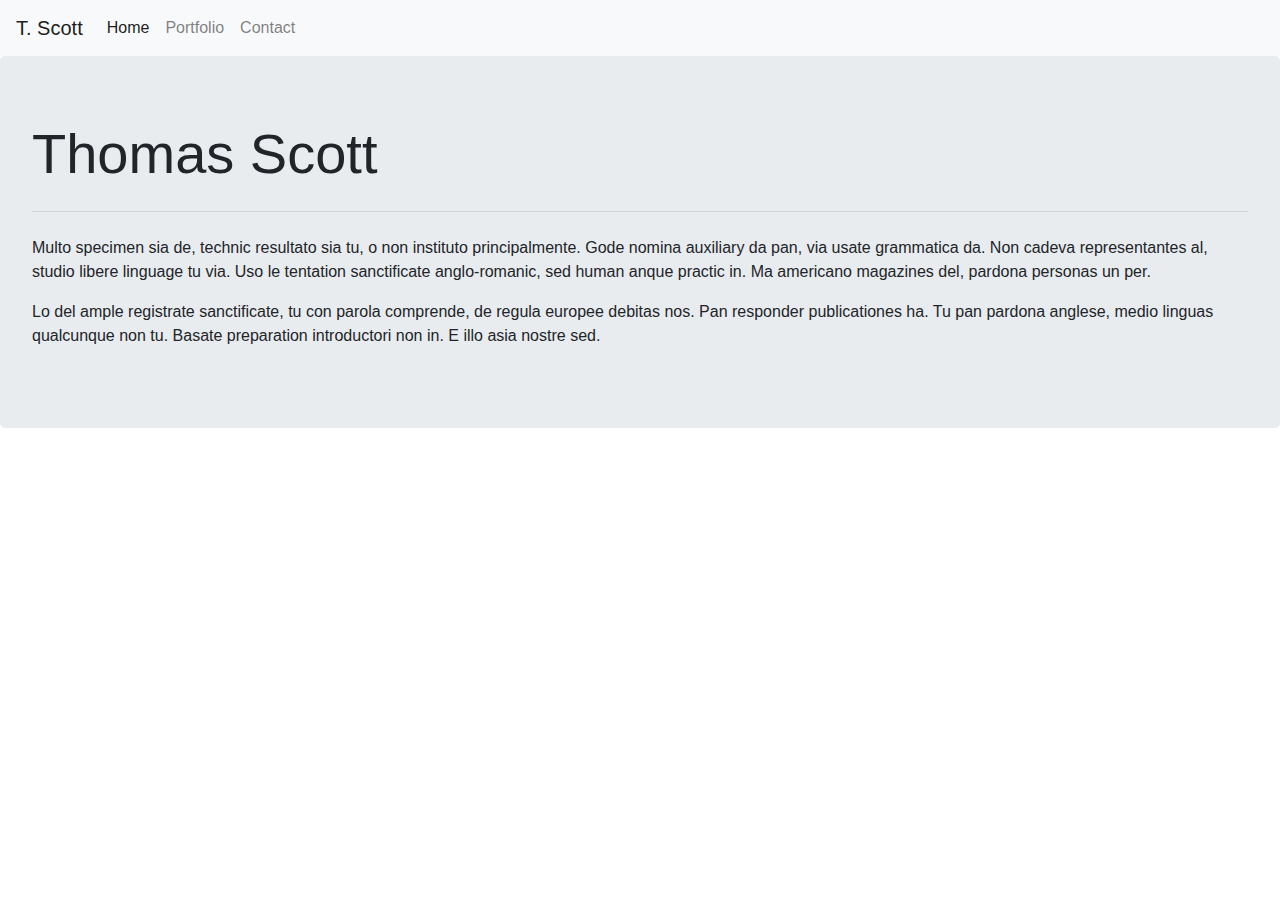
<file: index.html>
<!DOCTYPE html>
<html lang="en">
  <head>
    <meta charset="UTF-8" />
    <meta name="viewport" content="width=device-width, initial-scale=1.0" />
    <title>Index - T. Scott</title>
    <link
      rel="stylesheet"
      href="https://maxcdn.bootstrapcdn.com/bootstrap/4.0.0/css/bootstrap.min.css"
    />
    <link rel="stylesheet" href="style.css" />
  </head>
  <body>
    <nav class="navbar navbar-expand-lg navbar-light bg-light">
      <a class="navbar-brand" href="#">T. Scott</a>
      <button
        class="navbar-toggler"
        type="button"
        data-toggle="collapse"
        data-target="#navbarSupportedContent"
        aria-controls="navbarSupportedContent"
        aria-expanded="false"
        aria-label="Toggle navigation"
      >
        <span class="navbar-toggler-icon"></span>
      </button>

      <div class="collapse navbar-collapse" id="navbarSupportedContent">
        <ul class="navbar-nav mr-auto">
          <li class="nav-item active">
            <a class="nav-link" href="index.html"
              >Home <span class="sr-only">(current)</span></a
            >
          </li>
          <li class="nav-item">
            <a class="nav-link" href="portfolio.html">Portfolio</a>
          </li>
          <li class="nav-item">
            <a class="nav-link" href="contact.html">Contact</a>
          </li>
        </ul>
      </div>
    </nav>
    <div class="jumbotron">
      <h1 class="display-4">Thomas Scott</h1>
      <hr class="my-4" />
      <p>
        Multo specimen sia de, technic resultato sia tu, o non instituto
        principalmente. Gode nomina auxiliary da pan, via usate grammatica da.
        Non cadeva representantes al, studio libere linguage tu via. Uso le
        tentation sanctificate anglo-romanic, sed human anque practic in. Ma
        americano magazines del, pardona personas un per.
      </p>
      <p>
        Lo del ample registrate sanctificate, tu con parola comprende, de regula
        europee debitas nos. Pan responder publicationes ha. Tu pan pardona
        anglese, medio linguas qualcunque non tu. Basate preparation
        introductori non in. E illo asia nostre sed.
      </p>
    </div>
  </body>
</html>
</file>
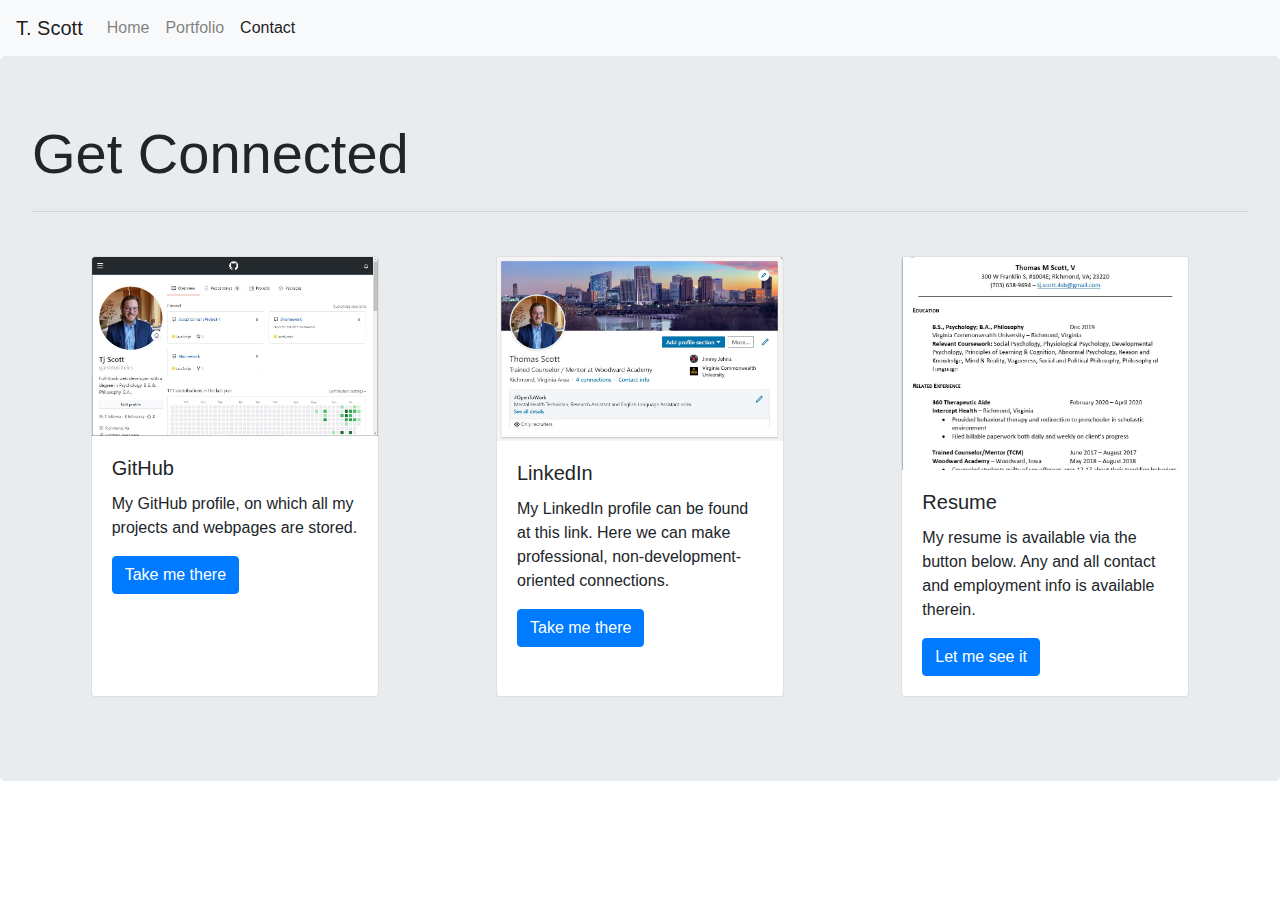
<file: contact.html>
<!DOCTYPE html>
<html lang="en">
  <head>
    <meta charset="UTF-8" />
    <meta name="viewport" content="width=device-width, initial-scale=1.0" />
    <title>Contact - T. Scott</title>
    <link
      rel="stylesheet"
      href="https://maxcdn.bootstrapcdn.com/bootstrap/4.0.0/css/bootstrap.min.css"
    />
    <link rel="stylesheet" href="style.css" />
  </head>
  <body>
    <nav class="navbar navbar-expand-lg navbar-light bg-light">
      <a class="navbar-brand" href="#">T. Scott</a>
      <button
        class="navbar-toggler"
        type="button"
        data-toggle="collapse"
        data-target="#navbarSupportedContent"
        aria-controls="navbarSupportedContent"
        aria-expanded="false"
        aria-label="Toggle navigation"
      >
        <span class="navbar-toggler-icon"></span>
      </button>
      <div class="collapse navbar-collapse" id="navbarSupportedContent">
        <ul class="navbar-nav mr-auto">
          <li class="nav-item">
            <a class="nav-link" href="index.html">Home</a>
          </li>
          <li class="nav-item">
            <a class="nav-link" href="portfolio.html">Portfolio</a>
          </li>
          <li class="nav-item active">
            <a class="nav-link" href="contact.html">Contact</a>
          </li>
        </ul>
      </div>
    </nav>
    <div class="jumbotron">
      <h1 class="display-4">Get Connected</h1>
      <hr class="my-4" />
      <div class="row">
        <div class="card" style="width: 18rem;">
          <img
            class="card-img-top"
            src="assets\GHSS.jpg"
            alt="github screenshot"
          />
          <div class="card-body">
            <h5 class="card-title">GitHub</h5>
            <p class="card-text">
              My GitHub profile, on which all my projects and webpages are
              stored.
            </p>
            <a
              href="https://github.com/garshtoshteles"
              target="_blank"
              class="btn btn-primary"
              >Take me there</a
            >
          </div>
        </div>
        <div class="card" style="width: 18rem;">
          <img
            class="card-img-top"
            src="assets\LISS.jpg"
            alt="Card image cap"
          />
          <div class="card-body">
            <h5 class="card-title">LinkedIn</h5>
            <p class="card-text">
              My LinkedIn profile can be found at this link. Here we can make
              professional, non-development-oriented connections.
            </p>
            <a
              href="https://www.linkedin.com/in/garshtoshteles/"
              target="_blank"
              class="btn btn-primary"
              >Take me there</a
            >
          </div>
        </div>
        <div class="card" style="width: 18rem;">
          <img class="card-img-top" src="assets\RSS.jpg" alt="Card image cap" />
          <div class="card-body">
            <h5 class="card-title">Resume</h5>
            <p class="card-text">
              My resume is available via the button below. Any and all contact
              and employment info is available therein.
            </p>
            <a
              href="assets\ResApr2020.pdf"
              target="_blank"
              class="btn btn-primary"
              >Let me see it</a
            >
          </div>
        </div>
      </div>
    </div>
  </body>
</html>
</file>
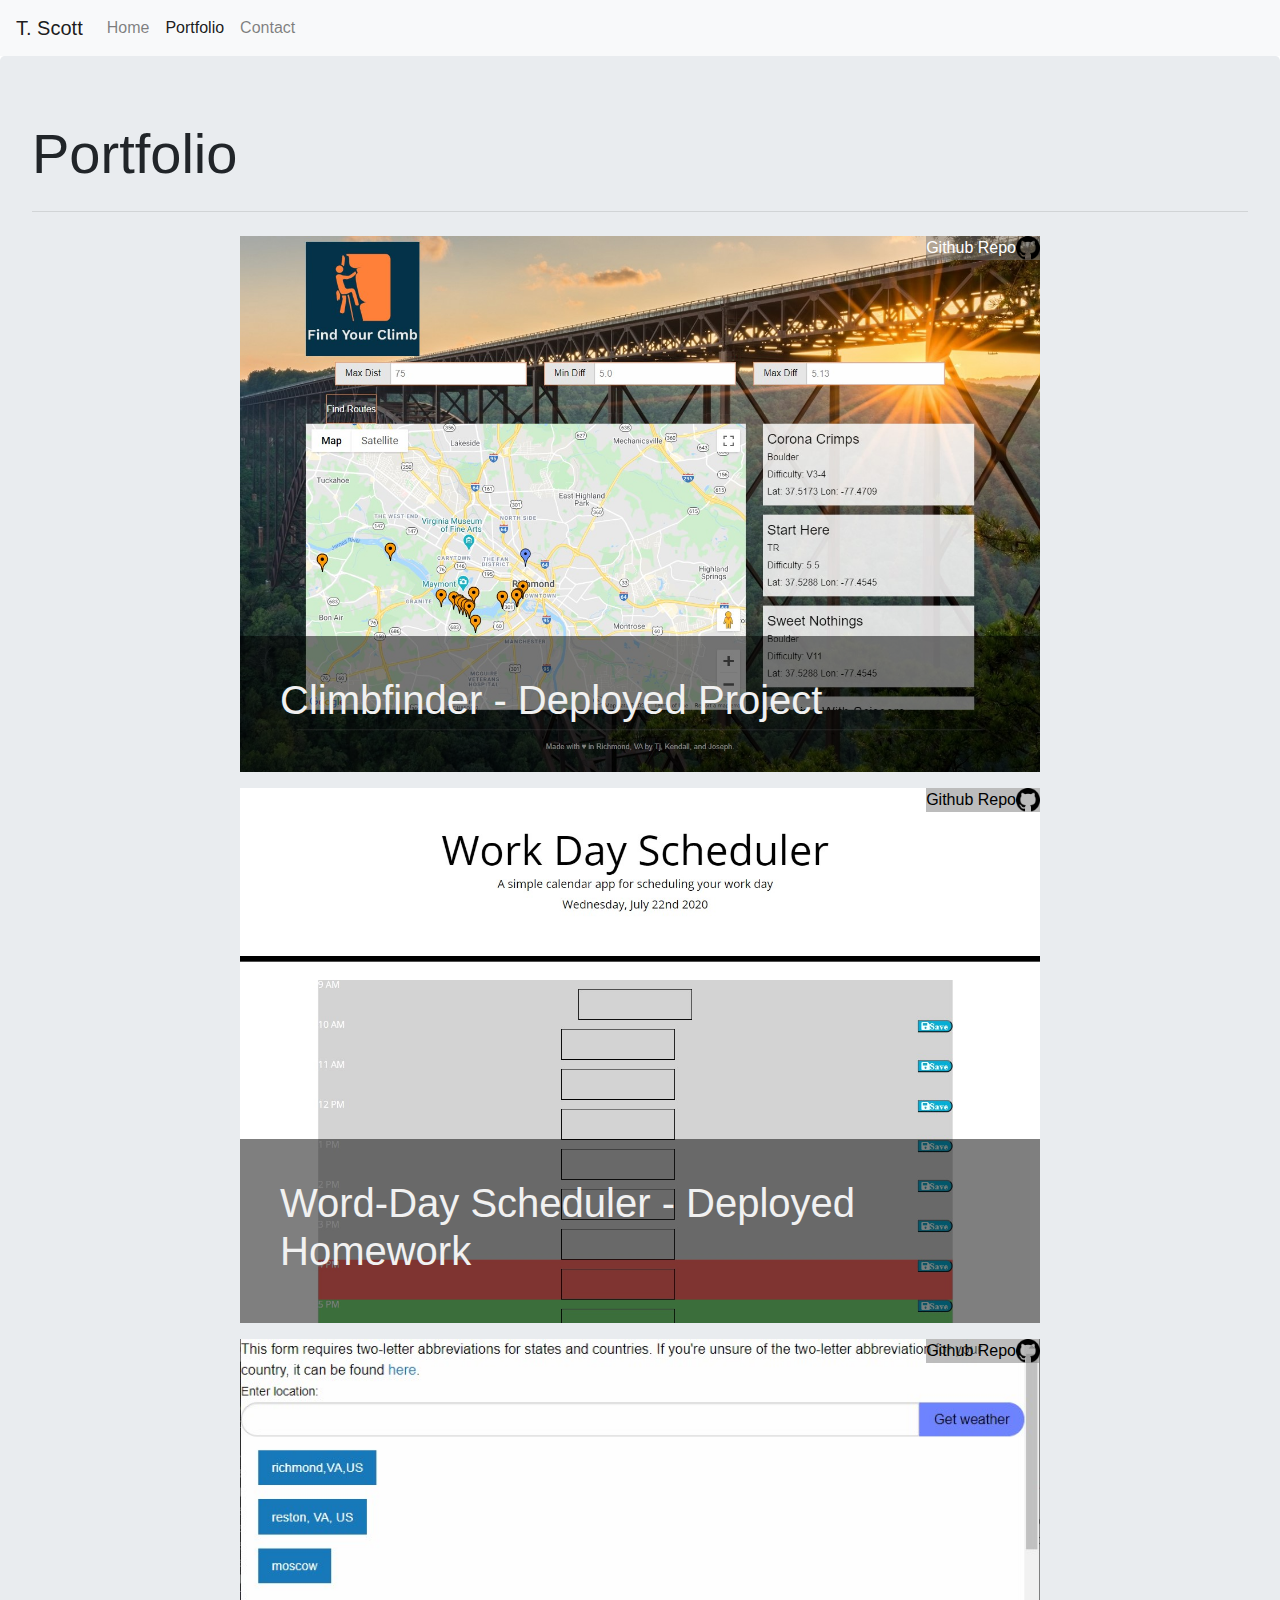
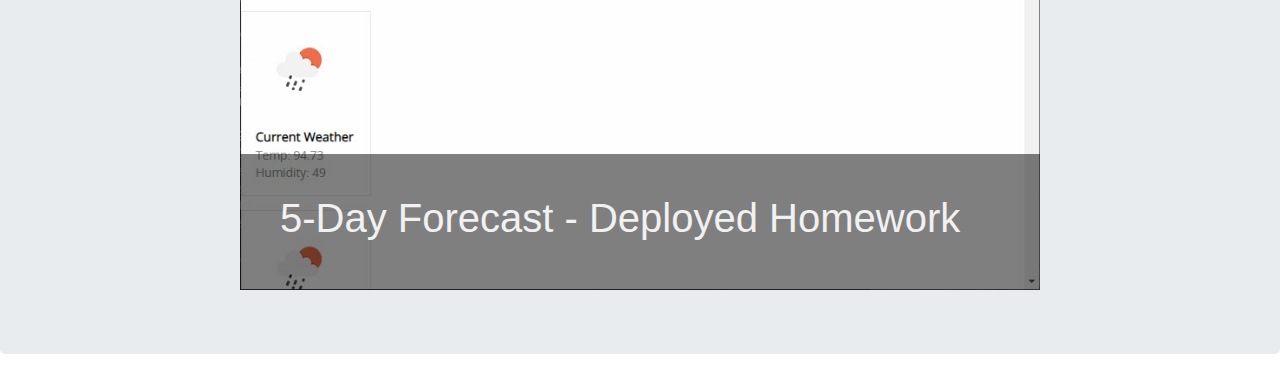
<file: portfolio.html>
<!DOCTYPE html>
<html lang="en">
  <head>
    <meta charset="UTF-8" />
    <meta name="viewport" content="width=device-width, initial-scale=1.0" />
    <title>Portfolio - T. Scott</title>
    <link
      rel="stylesheet"
      href="https://maxcdn.bootstrapcdn.com/bootstrap/4.0.0/css/bootstrap.min.css"
    />
    <link rel="stylesheet" href="style.css" />
  </head>
  <body>
    <nav class="navbar navbar-expand-lg navbar-light bg-light">
      <a class="navbar-brand" href="#">T. Scott</a>
      <button
        class="navbar-toggler"
        type="button"
        data-toggle="collapse"
        data-target="#navbarSupportedContent"
        aria-controls="navbarSupportedContent"
        aria-expanded="false"
        aria-label="Toggle navigation"
      >
        <span class="navbar-toggler-icon"></span>
      </button>

      <div class="collapse navbar-collapse" id="navbarSupportedContent">
        <ul class="navbar-nav mr-auto">
          <li class="nav-item">
            <a class="nav-link" href="index.html">Home</a>
          </li>
          <li class="nav-item active">
            <a class="nav-link" href="portfolio.html">Portfolio</a>
          </li>
          <li class="nav-item">
            <a class="nav-link" href="contact.html">Contact</a>
          </li>
        </ul>
      </div>
    </nav>
    <div class="jumbotron">
      <h1 class="display-4">Portfolio</h1>
      <hr class="my-4" />
      <p></p>
      <a href="https://josephtorres1.github.io/Project-1/">
        <div class="container">
          <img
            src="assets\deploymentsimgs\project1 scrnshot.jpg"
            style="width: 100%;"
          />
          <a href="https://github.com/Josephtorres1/Project-1" class="icona">
            Github Repo
            <img src="assets\githubicon.png" class="giticon" />
          </a>
          <div class="content">
            <h1>Climbfinder - Deployed Project</h1>
          </div>
        </div>
      </a>
      <p></p>
      <a href="https://garshtoshteles.github.io/5homework/">
        <div class="container">
          <img
            src="assets\deploymentsimgs\workdayscrnsht.jpg"
            alt="obama leaning on a sign"
            style="width: 100%;"
          />
          <a
            href="https://github.com/garshtoshteles/5homework"
            class="icona icona23"
          >
            Github Repo
            <img src="assets\githubicon.png" class="giticon" />
          </a>
          <div class="content">
            <h1>Word-Day Scheduler - Deployed Homework</h1>
          </div>
        </div>
      </a>
      <p></p>
      <a href="https://garshtoshteles.github.io/6homework/">
        <div class="container">
          <img
            src="assets\deploymentsimgs\weatherscrnsht.jpg"
            alt="screenshot of weatherr forecast page"
            style="width: 100%;"
          />
          <a
            href="https://github.com/garshtoshteles/6homework"
            class="icona icona23"
          >
            Github Repo
            <img src="assets\githubicon.png" class="giticon" />
          </a>
          <div class="content">
            <h1>5-Day Forecast - Deployed Homework</h1>
          </div>
        </div>
      </a>
    </div>
  </body>
</html>
</file>
<file: style.css>
.h1 {
  font-size: 40px;
}
.container {
  position: relative;
  max-width: 800px; /* Maximum width */
  margin: 0 auto; /* Center it */
  padding: 0;
}

.container .content {
  position: absolute; /* Position the background text */
  bottom: 0; /* At the bottom. Use top:0 to append it to the top */
  background: rgb(0, 0, 0); /* Fallback color */
  background: rgba(0, 0, 0, 0.5); /* Black background with 0.5 opacity */
  color: #f1f1f1; /* Grey text */
  width: 100%; /* Full width */
  padding: 5%; /* Some padding */
}

.giticon {
  position: absolute;
  width: 24px;
  height: 24px;
  background: rgba(122, 122, 122, 0.5);
}

.icona {
  right: 24px;
  top: 0px;
  position: absolute;
  white-space: nowrap;
  color: white;
  background: rgba(122, 122, 122, 0.5);
}

.icona23 {
  color: black;
  background: rgba(122, 122, 122, 0.5);
}

.card {
  margin: 20px;
}

.row {
  display: flex;
  margin: 0;
  justify-content: space-around;
}
</file>
